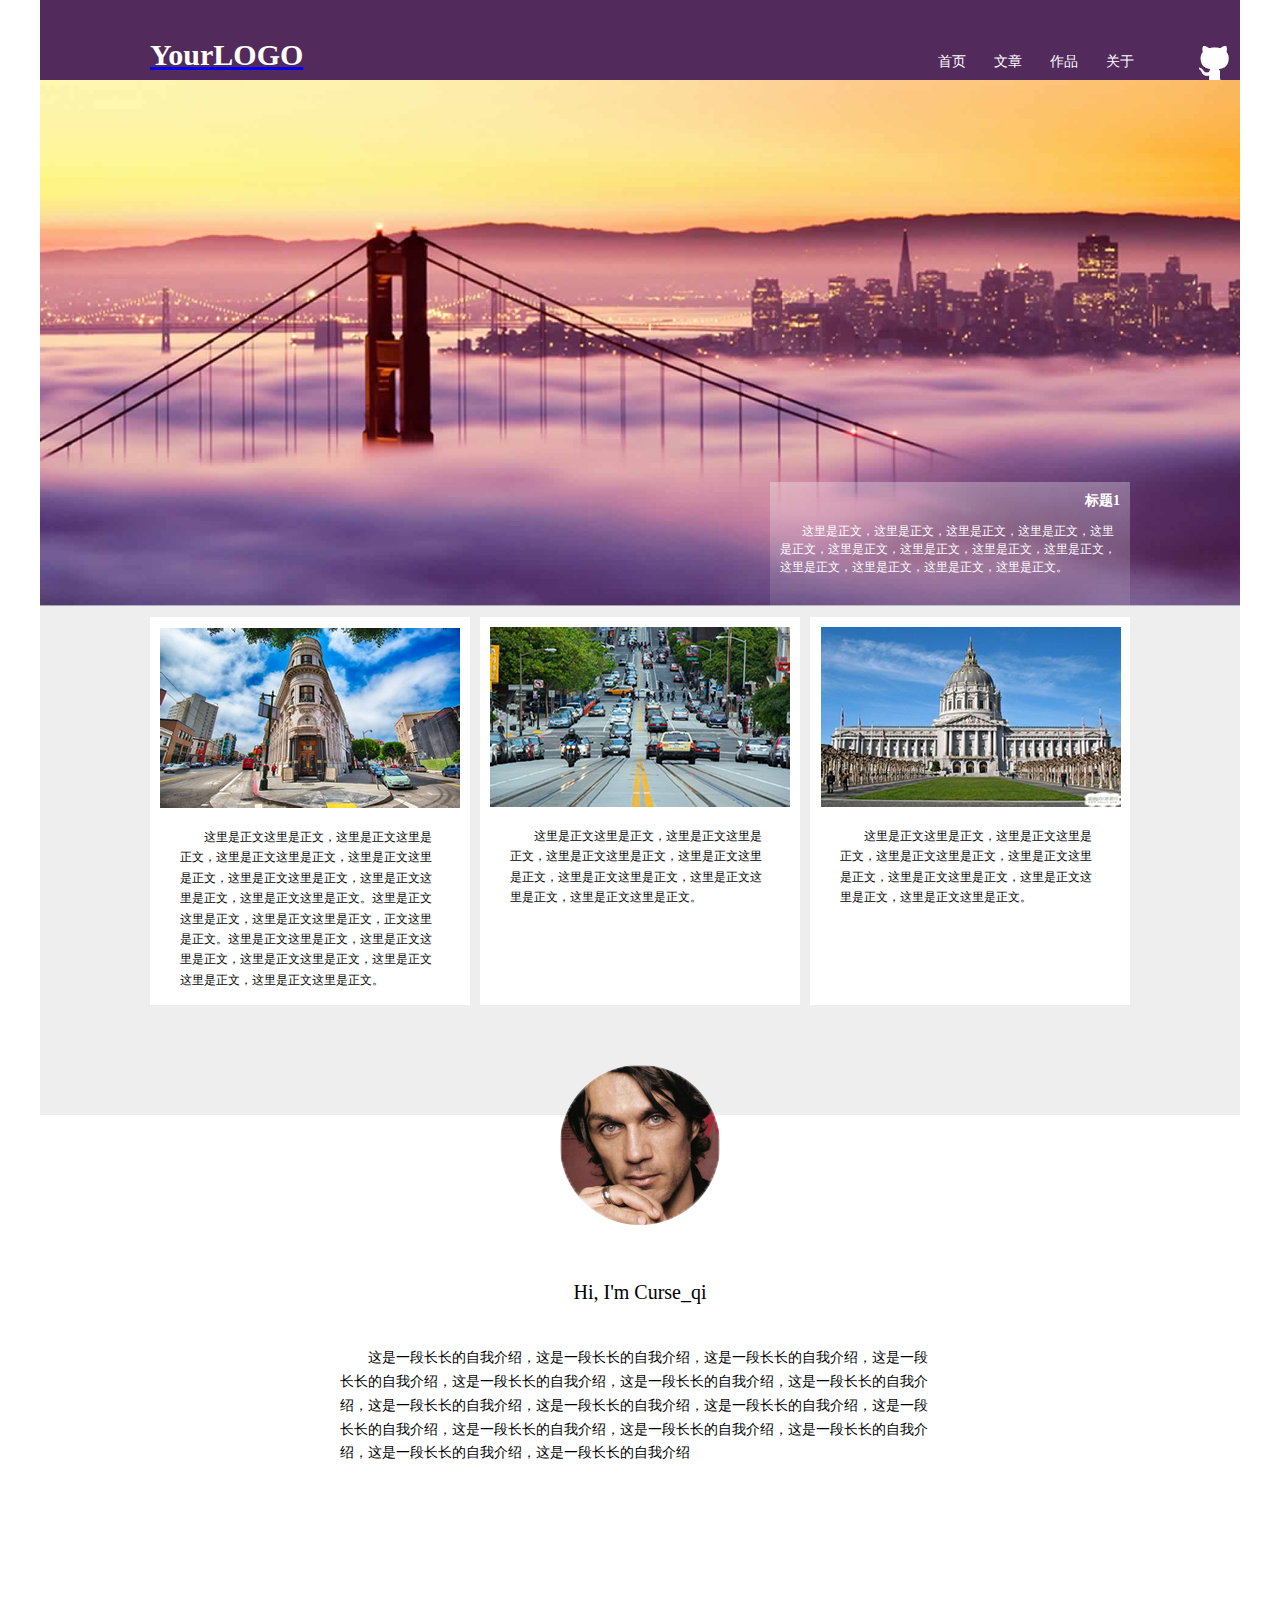
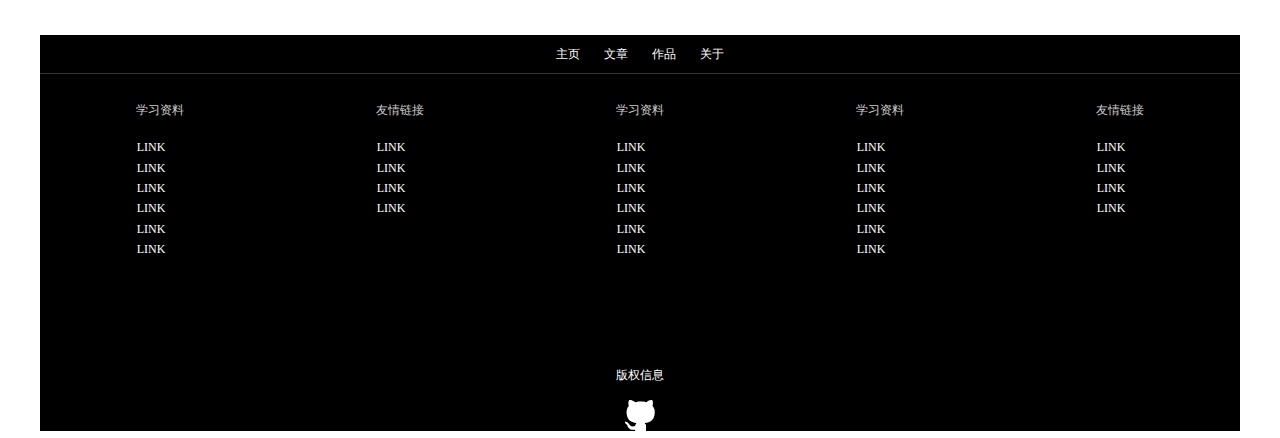
<file: task0001_7/index.html>
<!doctype html>
<html>
    <head>
        <meta charset="utf-8">
        <title>首页</title>
        <link rel="stylesheet" href="css/style.css" />
    </head>
    <body>

        <header>
            <a href="index.html"><h1>YourLOGO</h1></a>
            <ul>
                <li><a href="#">首页</a></li>
                <li><a href="blog.html">文章</a></li>
                <li><a href="gallery.html">作品</a></li>
                <li><a href="about.html">关于</a></li>
            </ul>
            <a href="https://github.com"><img src="images/icon-github.png" /></a>
        </header>

        <div class="banner">
            <div class="brief">
                <h4>标题1</h4>
                <p>这里是正文，这里是正文，这里是正文，这里是正文，这里是正文，这里是正文，这里是正文，这里是正文，这里是正文，这里是正文，这里是正文，这里是正文，这里是正文。</p>
            </div>
        </div>

        <div class="content">
            <div class="container">
                <div class="box gap">
                    <img src="images/task0001_1.png" />
                    <p>这里是正文这里是正文，这里是正文这里是正文，这里是正文这里是正文，这里是正文这里是正文，这里是正文这里是正文，这里是正文这里是正文，这里是正文这里是正文。这里是正文这里是正文，这里是正文这里是正文，正文这里是正文。这里是正文这里是正文，这里是正文这里是正文，这里是正文这里是正文，这里是正文这里是正文，这里是正文这里是正文。</p>
                </div>
                <div class="box gap">
                    <img src="images/task0001_2.png" />
                    <p>这里是正文这里是正文，这里是正文这里是正文，这里是正文这里是正文，这里是正文这里是正文，这里是正文这里是正文，这里是正文这里是正文，这里是正文这里是正文。</p>
                </div>
                <div class="box">
                    <img src="images/task0001_3.png" />
                    <p>这里是正文这里是正文，这里是正文这里是正文，这里是正文这里是正文，这里是正文这里是正文，这里是正文这里是正文，这里是正文这里是正文，这里是正文这里是正文。</p>
                </div>
            </div>
        </div>

        <div class="introduce">
            <img src="images/task0001_4.png" />
            <h2>Hi, I'm Curse_qi</h2>
            <p>这是一段长长的自我介绍，这是一段长长的自我介绍，这是一段长长的自我介绍，这是一段长长的自我介绍，这是一段长长的自我介绍，这是一段长长的自我介绍，这是一段长长的自我介绍，这是一段长长的自我介绍，这是一段长长的自我介绍，这是一段长长的自我介绍，这是一段长长的自我介绍，这是一段长长的自我介绍，这是一段长长的自我介绍，这是一段长长的自我介绍，这是一段长长的自我介绍，这是一段长长的自我介绍</p>
        </div>

        <footer>
            <ul class="menu">
                <li><a href="#">主页</a></li>
                <li><a href="blog.html">文章</a></li>
                <li><a href="gallery.html">作品</a></li>
                <li><a href="about.html">关于</a></li>
            </ul>
            <div class="link">
                <h6>学习资料</h6>
                <ul>
                    <a href="#"><li>LINK</li><a>
                    <a href="#"><li>LINK</li><a>
                    <a href="#"><li>LINK</li><a>
                    <a href="#"><li>LINK</li><a>
                    <a href="#"><li>LINK</li><a>
                    <a href="#"><li>LINK</li><a>
                </ul>
            </div>
            <div class="link">
                <h6>友情链接</h6>
                <ul>
                    <a href="#"><li>LINK</li><a>
                    <a href="#"><li>LINK</li><a>
                    <a href="#"><li>LINK</li><a>
                    <a href="#"><li>LINK</li><a>
                </ul>
            </div>
            <div class="link">
                <h6>学习资料</h6>
                <ul>
                    <a href="#"><li>LINK</li><a>
                    <a href="#"><li>LINK</li><a>
                    <a href="#"><li>LINK</li><a>
                    <a href="#"><li>LINK</li><a>
                    <a href="#"><li>LINK</li><a>
                    <a href="#"><li>LINK</li><a>
                </ul>
            </div>
            <div class="link">
                <h6>学习资料</h6>
                <ul>
                    <a href="#"><li>LINK</li><a>
                    <a href="#"><li>LINK</li><a>
                    <a href="#"><li>LINK</li><a>
                    <a href="#"><li>LINK</li><a>
                    <a href="#"><li>LINK</li><a>
                    <a href="#"><li>LINK</li><a>
                </ul>
            </div>
            <div class="link">
                <h6>友情链接</h6>
                <ul>
                    <a href="#"><li>LINK</li><a>
                    <a href="#"><li>LINK</li><a>
                    <a href="#"><li>LINK</li><a>
                    <a href="#"><li>LINK</li><a>
                </ul>
            </div>
            <p>版权信息</p>
            <img src="images/icon-github.png" />
        </footer>
        
    </body>
</html>
</file>
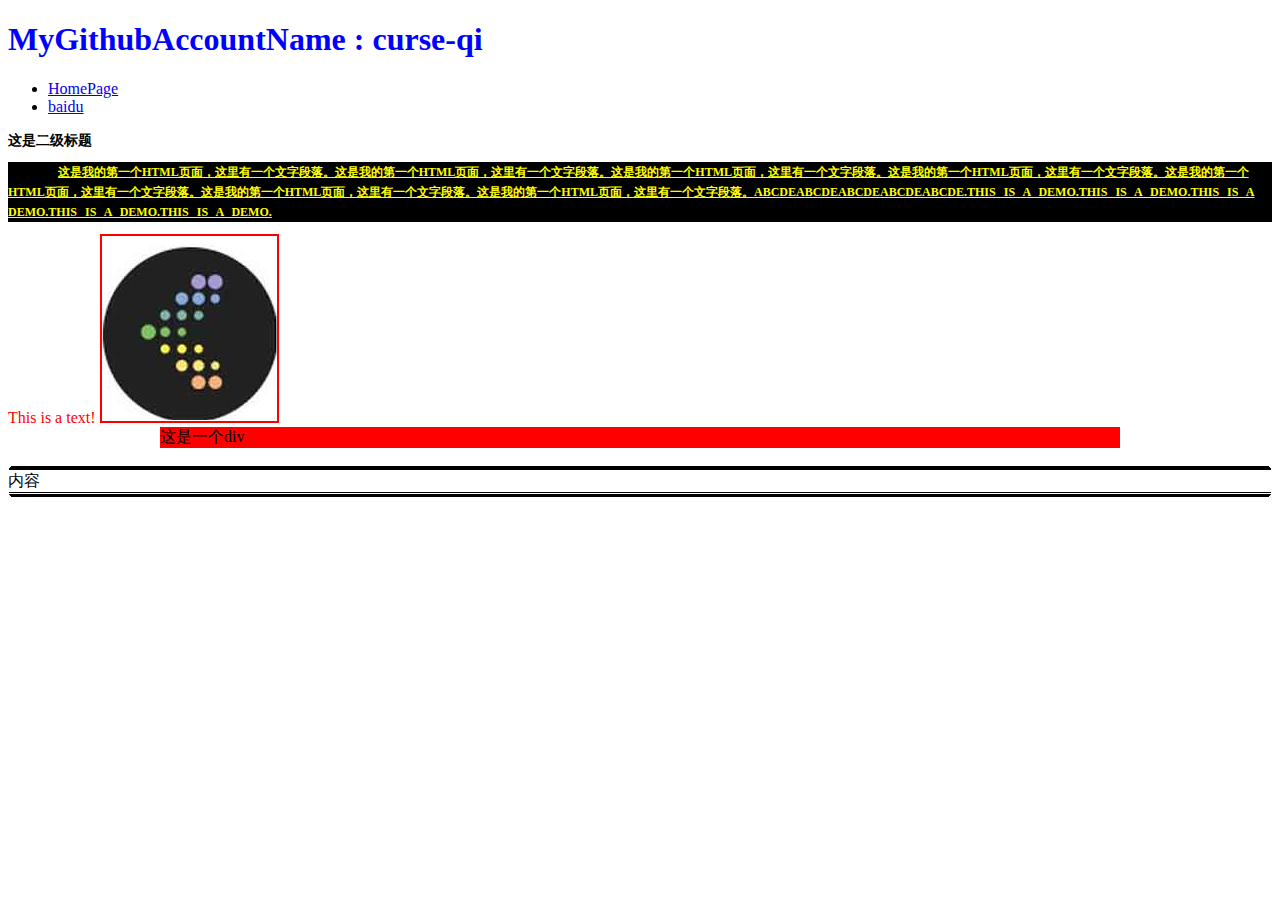
<file: task0001_1-6_8/task0001.html>
<!doctype html>
<html>
    <head>
        <meta charset="utf-8">
        <title>建立第一个网页</title>
        <link rel="stylesheet" href="task0001.css" />
    </head>
    <body>
        <h1>MyGithubAccountName : curse-qi</h1>
        <ul>
            <li><a href="#">HomePage</a></li>
            <li><a href="https://www.baidu.com/">baidu</a></li>
        </ul>
        <h2>这是二级标题</h2>
        <p>这是我的第一个HTML页面，这里有一个文字段落。这是我的第一个HTML页面，这里有一个文字段落。这是我的第一个HTML页面，这里有一个文字段落。这是我的第一个HTML页面，这里有一个文字段落。这是我的第一个HTML页面，这里有一个文字段落。这是我的第一个HTML页面，这里有一个文字段落。这是我的第一个HTML页面，这里有一个文字段落。abcdeabcdeabcdeabcdeabcde.This is a demo.This is a demo.This is a demo.This is a demo.This is a demo.</p>
        <font size="3" color="red">This is a text!</font>
        <img src="images/pic1.1.png"/>
        <br/>

        <!-- 6.1中的练习 -->
        <div id="div1">这是一个div</div>
        <br/>
        <div id="mid">
            <div class="rtop">
                <div class="r1"></div>
                <div class="r2"></div>
                <div class="r3"></div>
                <div class="r4"></div>
            </div>
            内容
            <div class="rtop">
                <div class="r4"></div>
                <div class="r3"></div>
                <div class="r2"></div>
                <div class="r1"></div>
            </div>
        </div>
    </body>
</html>
</file>
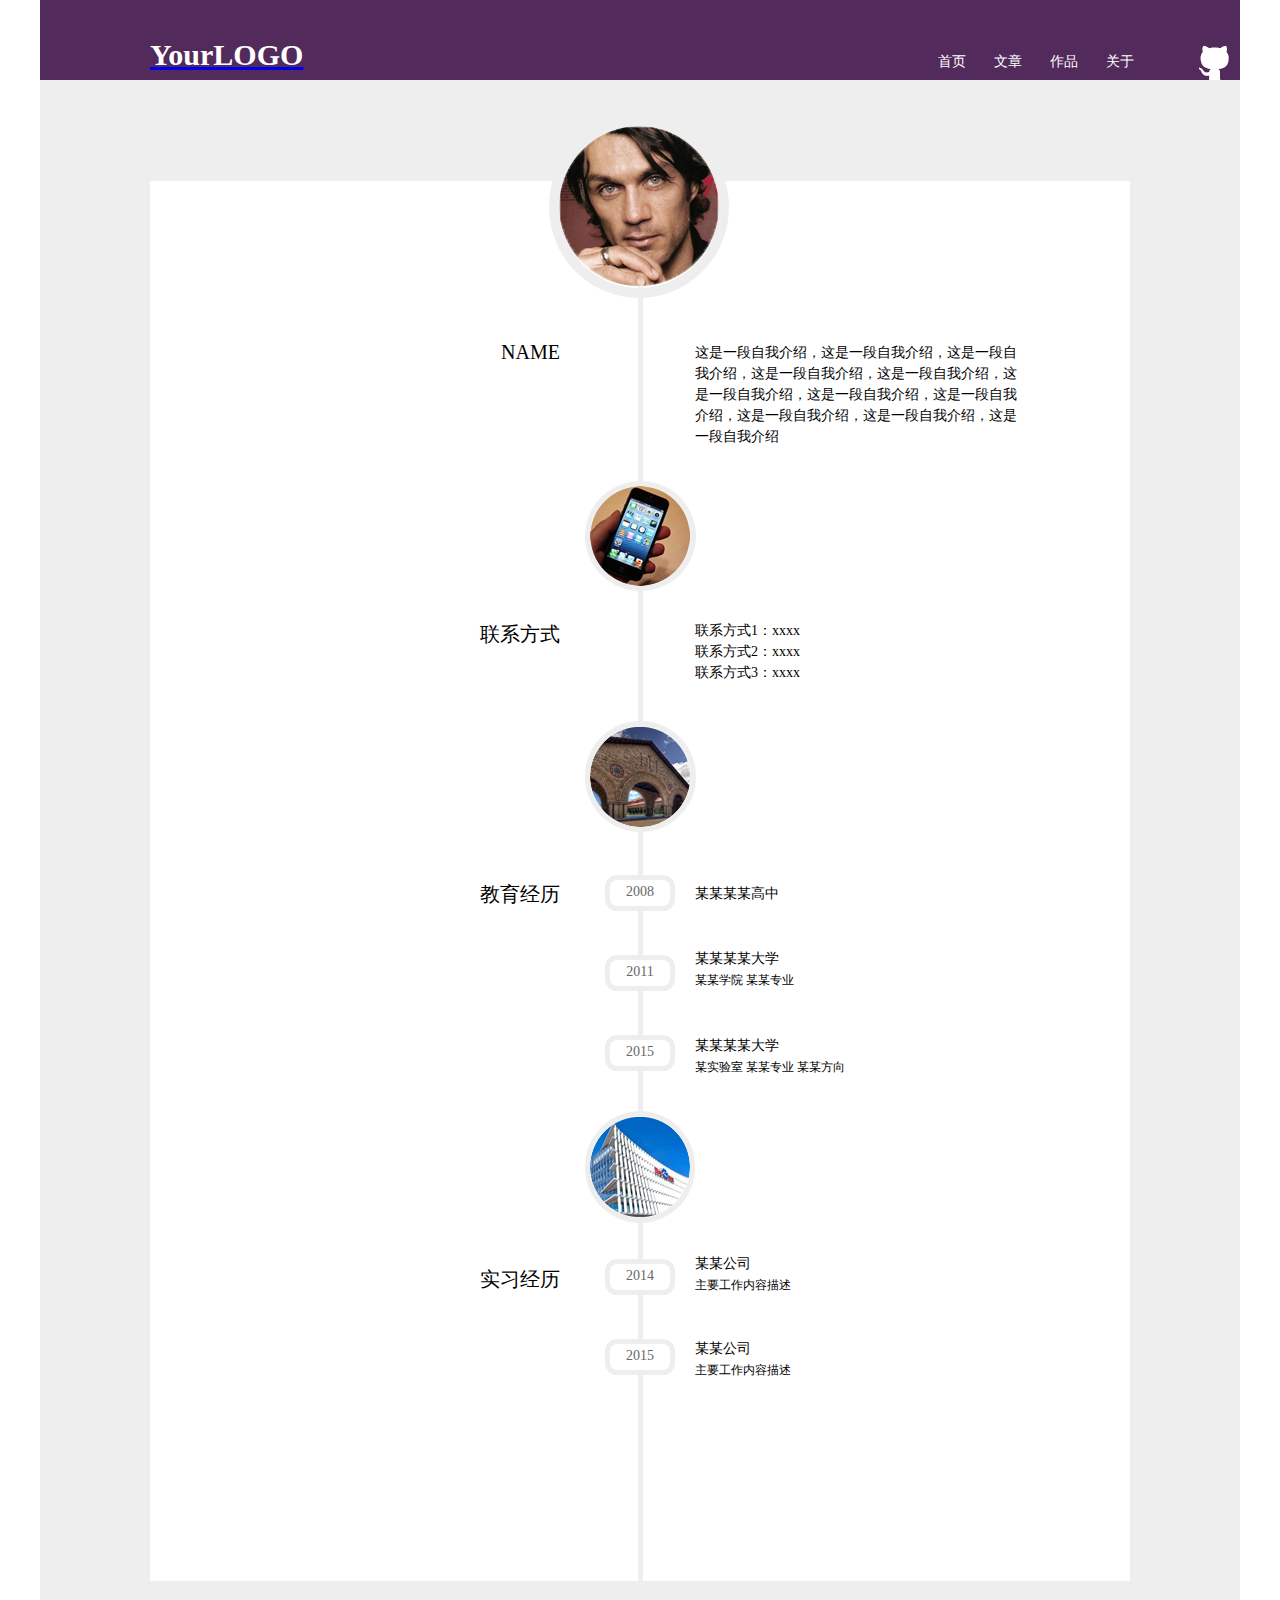
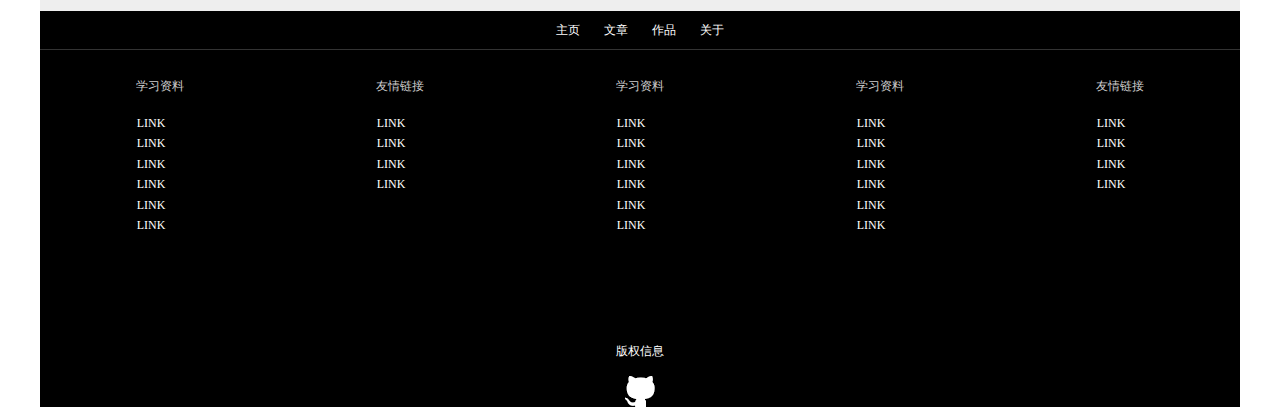
<file: task0001_7/about.html>
<!doctype html>
<html>
    <head>
        <meta charset="utf-8">
        <title>关于</title>
        <link rel="stylesheet" href="css/style.css" />
    </head>
    <body>

        <header>
            <a href="index.html"><h1>YourLOGO</h1></a>
            <ul>
                <li><a href="#">首页</a></li>
                <li><a href="blog.html">文章</a></li>
                <li><a href="gallery.html">作品</a></li>
                <li><a href="about.html">关于</a></li>
            </ul>
            <a href="https://github.com"><img src="images/icon-github.png" /></a>
        </header>

        <div class="about_container">
            <div class="about">
                <div class="separate"></div>
                <div class="photo_1">
                    <img src="images/task0001_4.png" />
                </div>
                <span class="a_left al_name">NAME</span>
                <div class="a_right ar_name">
                    <p>这是一段自我介绍，这是一段自我介绍，这是一段自我介绍，这是一段自我介绍，这是一段自我介绍，这是一段自我介绍，这是一段自我介绍，这是一段自我介绍，这是一段自我介绍，这是一段自我介绍，这是一段自我介绍</p>
                </div>
                <div class="photo_2">
                    <img src="images/task0001_21.png" />
                </div>
                <span class="a_left al_contact">联系方式</span>
                <div class="a_right ar_contact">
                    <p>联系方式1：xxxx<br>联系方式2：xxxx<br>联系方式3：xxxx</p>
                </div>
                <div class="photo_3">
                    <img src="images/task0001_22.png" />
                </div>
                <span class="a_left al_educate">教育经历</span>
                <span class="a_middle a_highschool">2008</span>
                <span class="a_middle a_bachelor">2011</span>
                <span class="a_middle a_master">2015</span>
                <div class="a_right ar_educate">
                    <p>某某某某高中</p>
                    <p>某某某某大学<br><span>某某学院 某某专业</span></p>
                    <p>某某某某大学<br><span>某实验室 某某专业 某某方向</span></p>
                </div>
                <div class="photo_4">
                    <img src="images/task0001_23.png" />
                </div>
                <span class="a_left al_exercitation">实习经历</span>
                <span class="a_middle a_exer1">2014</span>
                <span class="a_middle a_exer2">2015</span>
                <div class="a_right ar_exercitation">
                    <p>某某公司<br><span>主要工作内容描述</span></p>
                    <p>某某公司<br><span>主要工作内容描述</span></p>
                </div>
            </div>
        </div>

        <footer>
            <ul class="menu">
                <li><a href="#">主页</a></li>
                <li><a href="blog.html">文章</a></li>
                <li><a href="gallery.html">作品</a></li>
                <li><a href="about.html">关于</a></li>
            </ul>
            <div class="link">
                <h6>学习资料</h6>
                <ul>
                    <a href="#"><li>LINK</li><a>
                    <a href="#"><li>LINK</li><a>
                    <a href="#"><li>LINK</li><a>
                    <a href="#"><li>LINK</li><a>
                    <a href="#"><li>LINK</li><a>
                    <a href="#"><li>LINK</li><a>
                </ul>
            </div>
            <div class="link">
                <h6>友情链接</h6>
                <ul>
                    <a href="#"><li>LINK</li><a>
                    <a href="#"><li>LINK</li><a>
                    <a href="#"><li>LINK</li><a>
                    <a href="#"><li>LINK</li><a>
                </ul>
            </div>
            <div class="link">
                <h6>学习资料</h6>
                <ul>
                    <a href="#"><li>LINK</li><a>
                    <a href="#"><li>LINK</li><a>
                    <a href="#"><li>LINK</li><a>
                    <a href="#"><li>LINK</li><a>
                    <a href="#"><li>LINK</li><a>
                    <a href="#"><li>LINK</li><a>
                </ul>
            </div>
            <div class="link">
                <h6>学习资料</h6>
                <ul>
                    <a href="#"><li>LINK</li><a>
                    <a href="#"><li>LINK</li><a>
                    <a href="#"><li>LINK</li><a>
                    <a href="#"><li>LINK</li><a>
                    <a href="#"><li>LINK</li><a>
                    <a href="#"><li>LINK</li><a>
                </ul>
            </div>
            <div class="link">
                <h6>友情链接</h6>
                <ul>
                    <a href="#"><li>LINK</li><a>
                    <a href="#"><li>LINK</li><a>
                    <a href="#"><li>LINK</li><a>
                    <a href="#"><li>LINK</li><a>
                </ul>
            </div>
            <p>版权信息</p>
            <img src="images/icon-github.png" />
        </footer>
        
    </body>
</html>
</file>
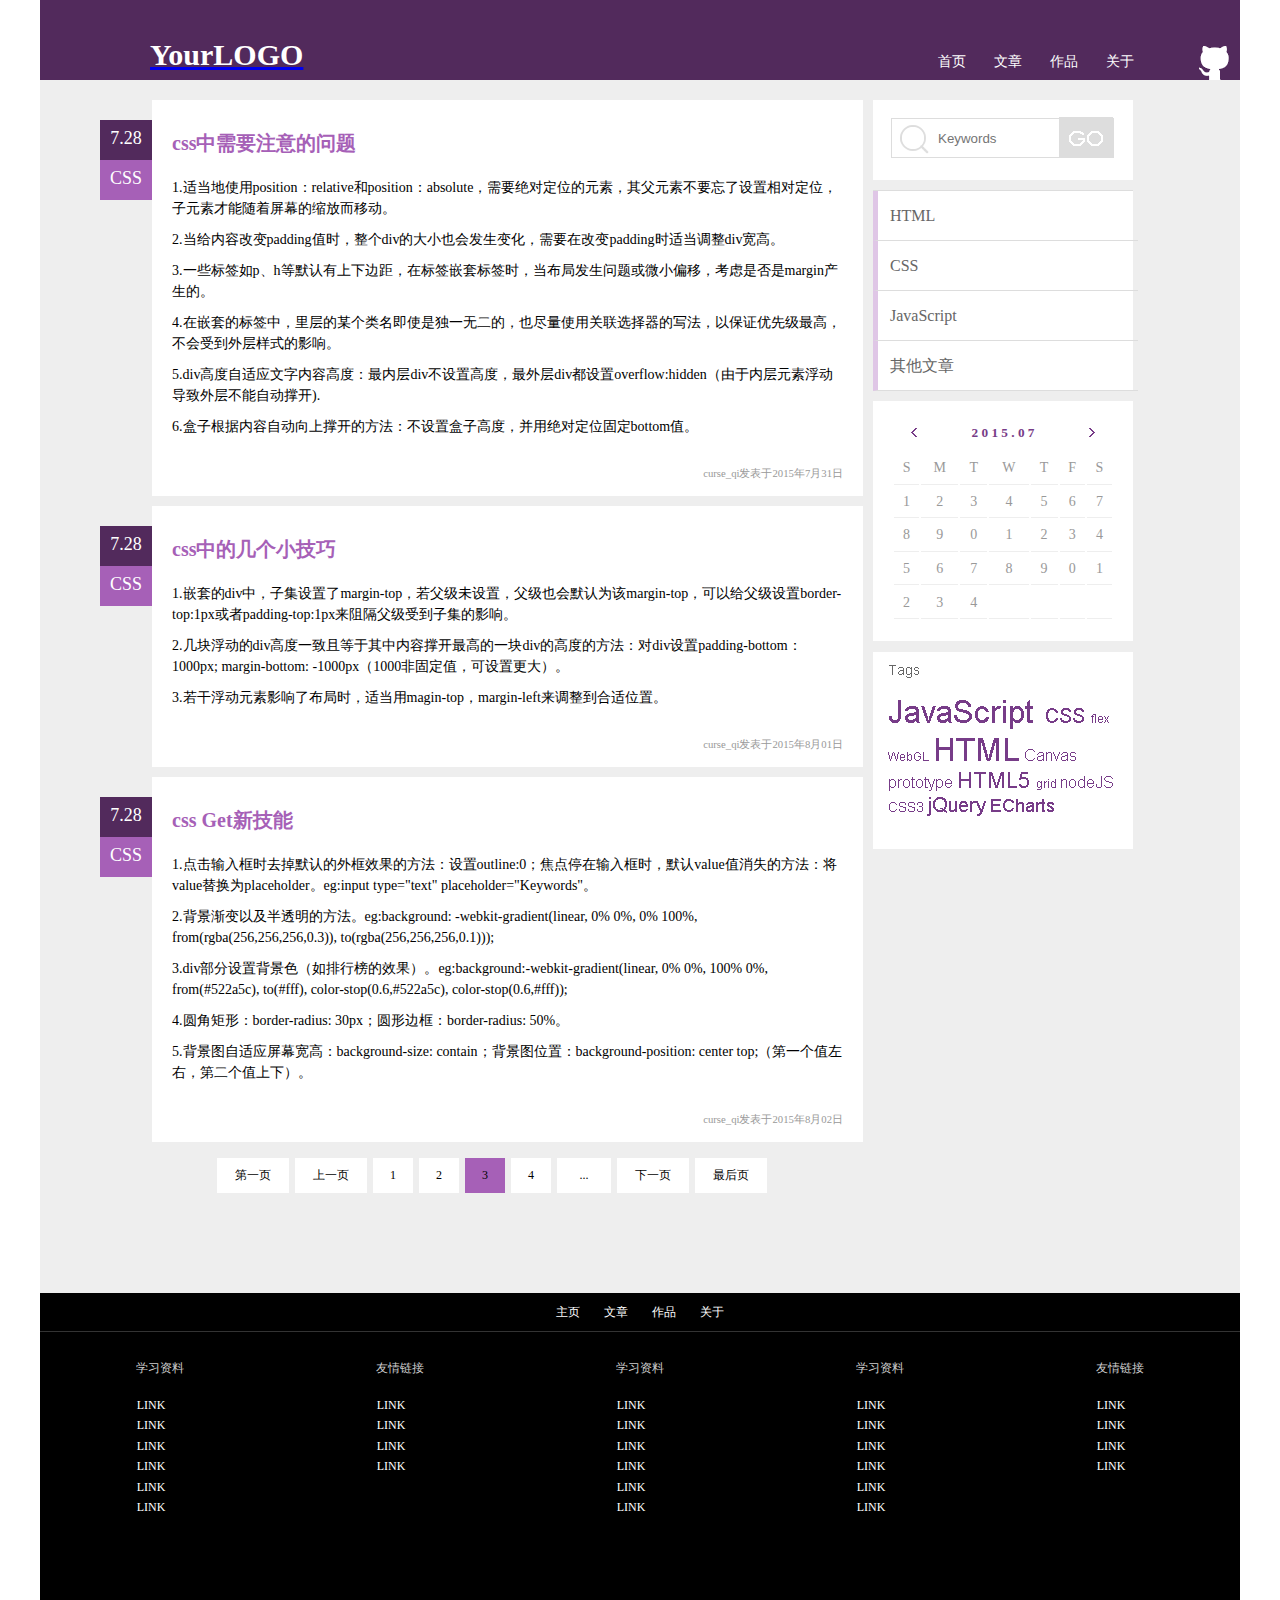
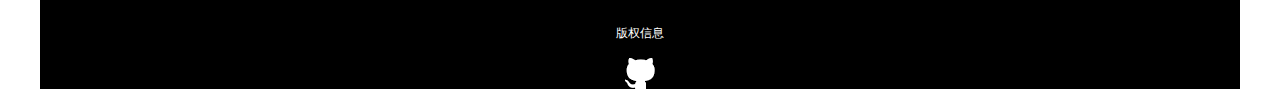
<file: task0001_7/blog.html>
<!doctype html>
<html>
    <head>
        <meta charset="utf-8">
        <title>文章</title>
        <link rel="stylesheet" href="css/style.css" />
    </head>
    <body>

        <header>
            <a href="index.html"><h1>YourLOGO</h1></a>
            <ul>
                <li><a href="#">首页</a></li>
                <li><a href="blog.html">文章</a></li>
                <li><a href="gallery.html">作品</a></li>
                <li><a href="about.html">关于</a></li>
            </ul>
            <a href="https://github.com"><img src="images/icon-github.png" /></a>
        </header>

        <div class="blog_content">

            <div class="left">
                <div class="article">
                    <div class="label">
                        <div class="label_top">7.28</div>
                        <div class="label_bottom">CSS</div>
                    </div>
                    <div class="text">
                        <h4>css中需要注意的问题</h4>
                        <p>1.适当地使用position：relative和position：absolute，需要绝对定位的元素，其父元素不要忘了设置相对定位，子元素才能随着屏幕的缩放而移动。</p>
                        <p>2.当给内容改变padding值时，整个div的大小也会发生变化，需要在改变padding时适当调整div宽高。</p>
                        <p>3.一些标签如p、h等默认有上下边距，在标签嵌套标签时，当布局发生问题或微小偏移，考虑是否是margin产生的。</p>
                        <p>4.在嵌套的标签中，里层的某个类名即使是独一无二的，也尽量使用关联选择器的写法，以保证优先级最高，不会受到外层样式的影响。</p>
                        <p>5.div高度自适应文字内容高度：最内层div不设置高度，最外层div都设置overflow:hidden（由于内层元素浮动导致外层不能自动撑开).</p>
                        <p>6.盒子根据内容自动向上撑开的方法：不设置盒子高度，并用绝对定位固定bottom值。</p>
                        <h6>curse_qi发表于2015年7月31日</h6>
                    </div>
                </div>
                <div class="article">
                    <div class="label">
                        <div class="label_top">7.28</div>
                        <div class="label_bottom">CSS</div>
                    </div>
                    <div class="text">
                        <h4>css中的几个小技巧</h4>
                        <p>1.嵌套的div中，子集设置了margin-top，若父级未设置，父级也会默认为该margin-top，可以给父级设置border-top:1px或者padding-top:1px来阻隔父级受到子集的影响。</p>
                        <p>2.几块浮动的div高度一致且等于其中内容撑开最高的一块div的高度的方法：对div设置padding-bottom：1000px; margin-bottom: -1000px（1000非固定值，可设置更大）。</p>
                        <P>3.若干浮动元素影响了布局时，适当用magin-top，margin-left来调整到合适位置。</P>
                        <h6>curse_qi发表于2015年8月01日</h6>
                    </div>
                </div>
                <div class="article">
                    <div class="label">
                        <div class="label_top">7.28</div>
                        <div class="label_bottom">CSS</div>
                    </div>
                    <div class="text">
                        <h4>css Get新技能</h4>
                        <p>1.点击输入框时去掉默认的外框效果的方法：设置outline:0；焦点停在输入框时，默认value值消失的方法：将value替换为placeholder。eg:input type="text" placeholder="Keywords"。</p>
                        <p>2.背景渐变以及半透明的方法。eg:background: -webkit-gradient(linear, 0% 0%, 0% 100%, from(rgba(256,256,256,0.3)), to(rgba(256,256,256,0.1)));</p>
                        <p>3.div部分设置背景色（如排行榜的效果）。eg:background:-webkit-gradient(linear, 0% 0%, 100% 0%, from(#522a5c), to(#fff), color-stop(0.6,#522a5c), color-stop(0.6,#fff));</p>
                        <p>4.圆角矩形：border-radius: 30px；圆形边框：border-radius: 50%。</p>
                        <p>5.背景图自适应屏幕宽高：background-size: contain；背景图位置：background-position: center top;（第一个值左右，第二个值上下）。</p>
                        <h6>curse_qi发表于2015年8月02日</h6>
                    </div>
                </div>
                <div class="page_number">
                    <a href="#" class="number number_1">第一页</a>
                    <a href="#" class="number number_1">上一页</a>
                    <a href="#" class="number number_2">1</a>
                    <a href="#" class="number number_2">2</a>
                    <a href="#" class="number number_4">3</a>
                    <a href="#" class="number number_2">4</a>
                    <a href="#" class="number number_3">...</a>
                    <a href="#" class="number number_1">下一页</a>
                    <a href="#" class="number number_1">最后页</a>
                </div>
            </div>

            <div class="right">
                <div class="search">
                    <input type="text" class="input" placeholder="Keywords"/>
                    <input type="submit" class="submit" value=""/>
                </div>
                <div class="blog_menu">
                    <a>HTML</a>
                    <a>CSS</a>
                    <a>JavaScript</a>
                    <a>其他文章</a>
                </div>
                <div class="calendar">
                    <h5><span class="arrow_1"></span>2 0 1 5 . 0 7<span class="arrow_2"></span></h5>
                    <table>
                        <tr>
                            <td>S</td>
                            <td>M</td>
                            <td>T</td>
                            <td>W</td>
                            <td>T</td>
                            <td>F</td>
                            <td>S</td>
                        </tr>
                        <tr>
                            <td>1</td>
                            <td>2</td>
                            <td>3</td>
                            <td>4</td>
                            <td>5</td>
                            <td>6</td>
                            <td>7</td>
                        </tr>
                        <tr>
                            <td>8</td>
                            <td>9</td>
                            <td>0</td>
                            <td>1</td>
                            <td>2</td>
                            <td>3</td>
                            <td>4</td>
                        </tr>
                        <tr>
                            <td>5</td>
                            <td>6</td>
                            <td>7</td>
                            <td>8</td>
                            <td>9</td>
                            <td>0</td>
                            <td>1</td>
                        </tr>
                        <tr>
                            <td>2</td>
                            <td>3</td>
                            <td>4</td>
                            <td></td>
                            <td></td>
                            <td></td>
                            <td></td>
                        </tr>
                    </table>
                </div>
                <img src="images/task0001_6.png" />
            </div>
            
        </div>

        <footer>
            <ul class="menu">
                <li><a href="#">主页</a></li>
                <li><a href="blog.html">文章</a></li>
                <li><a href="gallery.html">作品</a></li>
                <li><a href="about.html">关于</a></li>
            </ul>
            <div class="link">
                <h6>学习资料</h6>
                <ul>
                    <a href="#"><li>LINK</li><a>
                    <a href="#"><li>LINK</li><a>
                    <a href="#"><li>LINK</li><a>
                    <a href="#"><li>LINK</li><a>
                    <a href="#"><li>LINK</li><a>
                    <a href="#"><li>LINK</li><a>
                </ul>
            </div>
            <div class="link">
                <h6>友情链接</h6>
                <ul>
                    <a href="#"><li>LINK</li><a>
                    <a href="#"><li>LINK</li><a>
                    <a href="#"><li>LINK</li><a>
                    <a href="#"><li>LINK</li><a>
                </ul>
            </div>
            <div class="link">
                <h6>学习资料</h6>
                <ul>
                    <a href="#"><li>LINK</li><a>
                    <a href="#"><li>LINK</li><a>
                    <a href="#"><li>LINK</li><a>
                    <a href="#"><li>LINK</li><a>
                    <a href="#"><li>LINK</li><a>
                    <a href="#"><li>LINK</li><a>
                </ul>
            </div>
            <div class="link">
                <h6>学习资料</h6>
                <ul>
                    <a href="#"><li>LINK</li><a>
                    <a href="#"><li>LINK</li><a>
                    <a href="#"><li>LINK</li><a>
                    <a href="#"><li>LINK</li><a>
                    <a href="#"><li>LINK</li><a>
                    <a href="#"><li>LINK</li><a>
                </ul>
            </div>
            <div class="link">
                <h6>友情链接</h6>
                <ul>
                    <a href="#"><li>LINK</li><a>
                    <a href="#"><li>LINK</li><a>
                    <a href="#"><li>LINK</li><a>
                    <a href="#"><li>LINK</li><a>
                </ul>
            </div>
            <p>版权信息</p>
            <img src="images/icon-github.png" />
        </footer>

    </body>
</html>
</file>
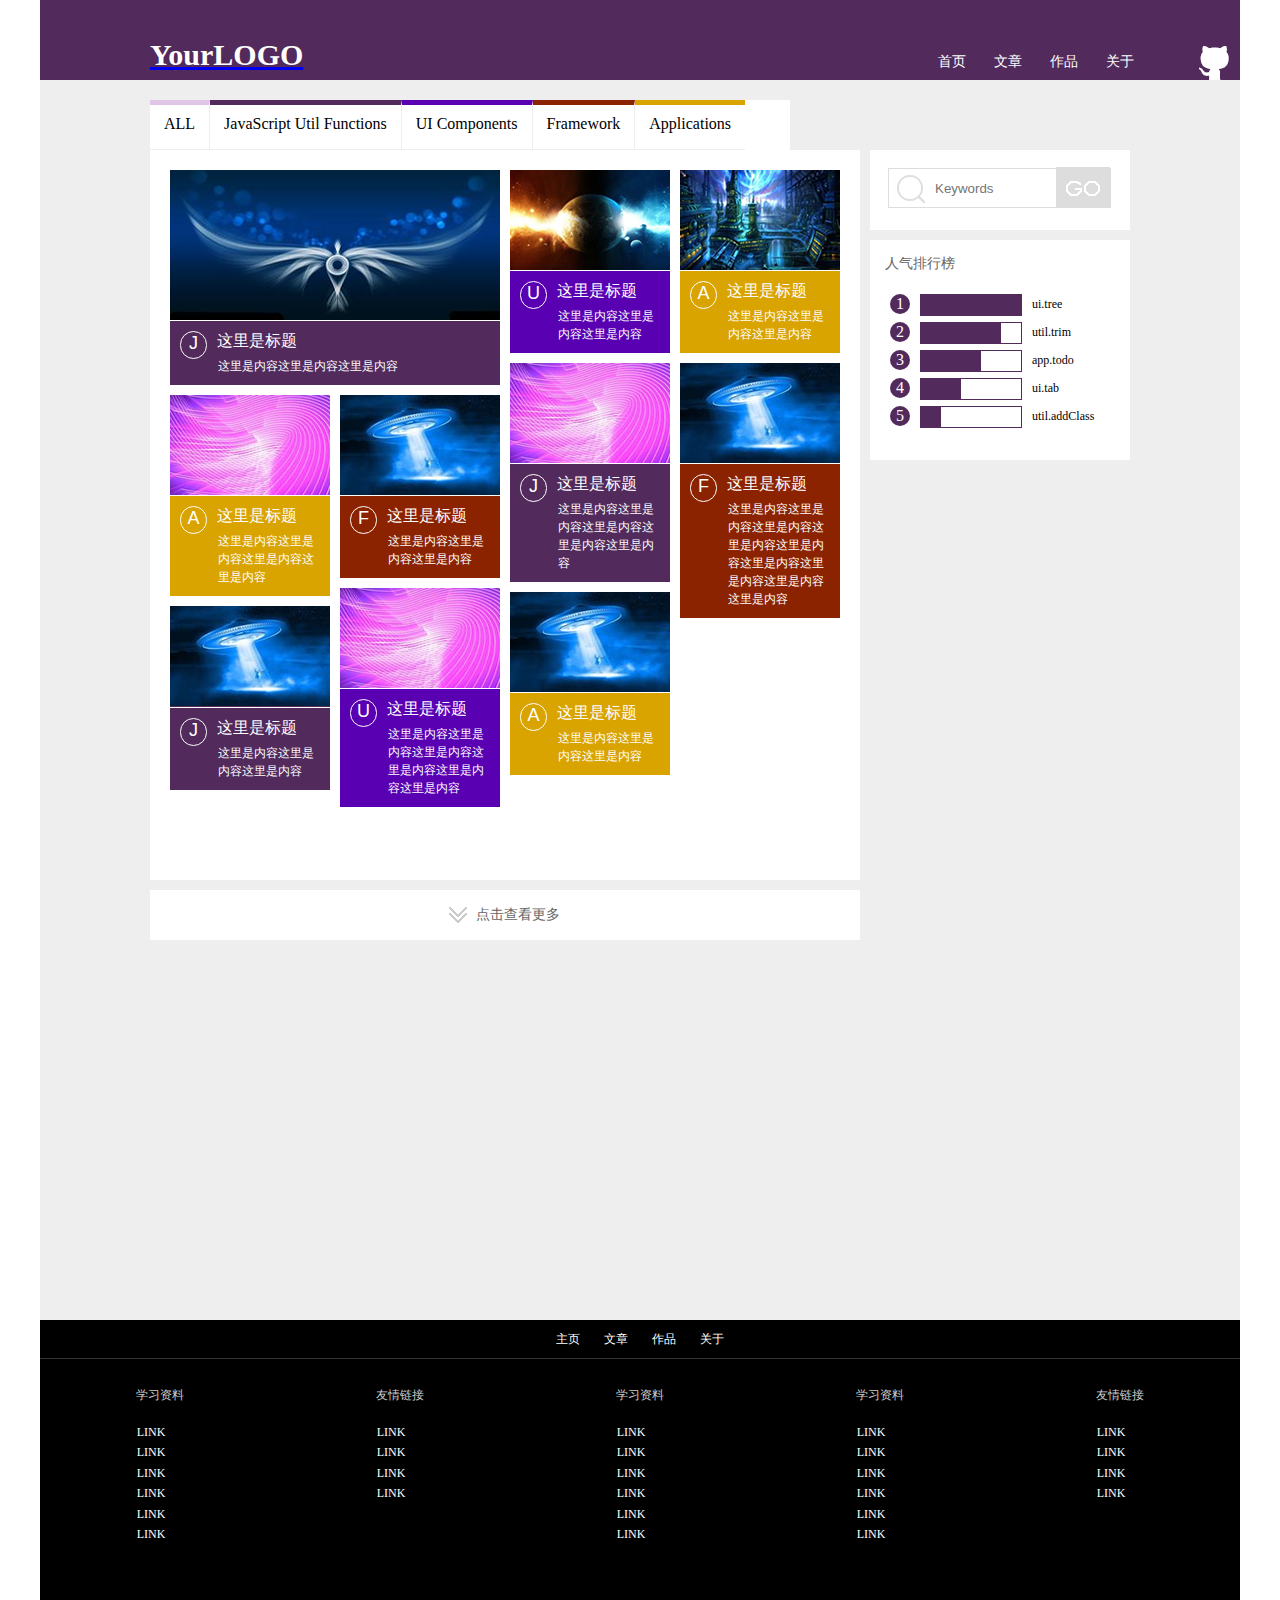
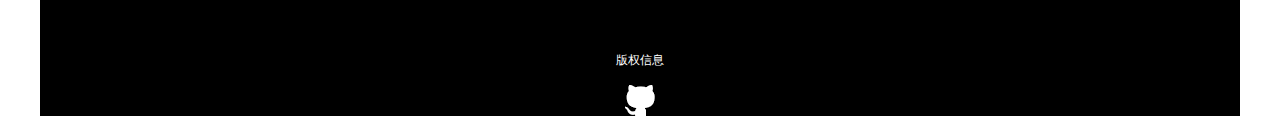
<file: task0001_7/gallery.html>
<!doctype html>
<html>
    <head>
        <meta charset="utf-8">
        <title>作品</title>
        <link rel="stylesheet" href="css/style.css" />
    </head>
    <body>

        <header>
            <a href="index.html"><h1>YourLOGO</h1></a>
            <ul>
                <li><a href="#">首页</a></li>
                <li><a href="blog.html">文章</a></li>
                <li><a href="gallery.html">作品</a></li>
                <li><a href="about.html">关于</a></li>
            </ul>
            <a href="https://github.com"><img src="images/icon-github.png" /></a>
        </header>

        <div class="gallery_content">
            <div class="gallery_container">

                <div class="gallery_left">
                    <div class="navigation">
                        <a class="nav_1">ALL</a>
                        <a class="nav_2">JavaScript Util Functions</a>
                        <a class="nav_3">UI Components</a>
                        <a class="nav_4">Framework</a>
                        <a class="nav_5">Applications</a>
                    </div>
                    <div class="waterfall">
                        <div class="left">
                            <div class="left_top">
                                <img src="images/task0001_10.png" />
                                <div class="j"> 
                                    <span class="tag">J</span> 
                                    <span> 
                                        <h4>这里是标题</h4> 
                                        <p>这里是内容这里是内容这里是内容</p> 
                                    </span> 
                                </div> 
                            </div>
                            <div class="left_left">
                                <div class="w_normal">
                                    <img src="images/task0001_11.png" />
                                    <div class="a"> 
                                        <span class="tag">A</span> 
                                        <span> 
                                            <h4>这里是标题</h4> 
                                            <p>这里是内容这里是内容这里是内容这里是内容</p> 
                                        </span> 
                                    </div> 
                                </div>
                                <div class="w_normal">
                                    <img src="images/task0001_13.png" />
                                    <div class="j"> 
                                        <span class="tag">J</span> 
                                        <span> 
                                            <h4>这里是标题</h4> 
                                            <p>这里是内容这里是内容这里是内容</p> 
                                        </span> 
                                    </div> 
                                </div>
                            </div>
                            <div class="left_right">
                                <div class="w_normal">
                                    <img src="images/task0001_12.png" />
                                    <div class="f"> 
                                        <span class="tag">F</span> 
                                        <span class="paragraph"> 
                                            <h4>这里是标题</h4> 
                                            <p>这里是内容这里是内容这里是内容</p> 
                                        </span> 
                                    </div> 
                                </div>
                                <div class="w_normal">
                                    <img src="images/task0001_14.png" />
                                    <div class="u"> 
                                        <span class="tag">U</span> 
                                        <span> 
                                            <h4>这里是标题</h4> 
                                            <p>这里是内容这里是内容这里是内容这里是内容这里是内容这里是内容</p> 
                                        </span> 
                                    </div> 
                                </div>
                            </div>
                        </div>
                        <div class="middle">
                            <div class="w_normal">
                                <img src="images/task0001_15.png" />
                                <div class="u"> 
                                    <span class="tag">U</span> 
                                    <span> 
                                        <h4>这里是标题</h4> 
                                        <p>这里是内容这里是内容这里是内容</p> 
                                    </span> 
                                </div> 
                            </div>
                            <div class="w_normal">
                                <img src="images/task0001_16.png" />
                                <div class="j"> 
                                    <span class="tag">J</span> 
                                    <span> 
                                        <h4>这里是标题</h4> 
                                        <p>这里是内容这里是内容这里是内容这里是内容这里是内容</p> 
                                    </span> 
                                </div> 
                            </div>
                            <div class="w_normal">
                                <img src="images/task0001_17.png" />
                                <div class="a"> 
                                    <span class="tag">A</span> 
                                    <span> 
                                        <h4>这里是标题</h4> 
                                        <p>这里是内容这里是内容这里是内容</p> 
                                    </span> 
                                </div> 
                            </div>
                        </div>
                        <div class="right">
                            <div class="w_normal">
                                <img src="images/task0001_18.png" />
                                <div class="a"> 
                                    <span class="tag">A</span> 
                                    <span> 
                                        <h4>这里是标题</h4> 
                                        <p>这里是内容这里是内容这里是内容</p> 
                                    </span> 
                                </div> 
                            </div>
                            <div class="w_normal">
                                <img src="images/task0001_19.png" />
                                <div class="f"> 
                                    <span class="tag">F</span> 
                                    <span> 
                                        <h4>这里是标题</h4> 
                                        <p>这里是内容这里是内容这里是内容这里是内容这里是内容这里是内容这里是内容这里是内容这里是内容</p> 
                                    </span> 
                                </div> 
                            </div>
                        </div>
                    </div>
                    <div class="more">
                        <a href="#"><img src="images/task0001_20.png"><span>点击查看更多</span></a>
                    </div>
                </div>

                <div class="gallery_right">
                    <div class="search">
                        <input type="text" class="input" placeholder="Keywords"/>
                        <input type="submit" class="submit" value=""/>
                    </div> 
                    <div class="ranking">
                        <p>人气排行榜</p> 
                        <div class="rank"> 
                            <ul> 
                                <li> 
                                    <div class="circle"> 
                                        <span>1</span> 
                                    </div> 
                                    <div class="bar1"></div> 
                                    <span class="b_name">ui.tree</span> 
                                </li> 
                                <li> 
                                    <div class="circle"> 
                                        <span>2</span> 
                                    </div> 
                                    <div class="bar2"></div> 
                                    <span class="b_name">util.trim</span> 
                                </li> 
                                <li> 
                                    <div class="circle"> 
                                        <span>3</span> 
                                    </div> 
                                    <div class="bar3"></div> 
                                    <span class="b_name">app.todo</span> 
                                </li> 
                                <li> 
                                    <div class="circle"> 
                                        <span>4</span> 
                                    </div> 
                                    <div class="bar4"></div> 
                                    <span class="b_name">ui.tab</span> 
                                </li> 
                                <li> 
                                    <div class="circle"> 
                                        <span>5</span> 
                                    </div> 
                                    <div class="bar5"></div> 
                                    <span class="b_name">util.addClass</span>
                                </li> 
                            </ul>                          
                        </div> 
                    </div>
                </div>

            </div>
        </div>

        <footer>
            <ul class="menu">
                <li><a href="#">主页</a></li>
                <li><a href="blog.html">文章</a></li>
                <li><a href="gallery.html">作品</a></li>
                <li><a href="about.html">关于</a></li>
            </ul>
            <div class="link">
                <h6>学习资料</h6>
                <ul>
                    <a href="#"><li>LINK</li><a>
                    <a href="#"><li>LINK</li><a>
                    <a href="#"><li>LINK</li><a>
                    <a href="#"><li>LINK</li><a>
                    <a href="#"><li>LINK</li><a>
                    <a href="#"><li>LINK</li><a>
                </ul>
            </div>
            <div class="link">
                <h6>友情链接</h6>
                <ul>
                    <a href="#"><li>LINK</li><a>
                    <a href="#"><li>LINK</li><a>
                    <a href="#"><li>LINK</li><a>
                    <a href="#"><li>LINK</li><a>
                </ul>
            </div>
            <div class="link">
                <h6>学习资料</h6>
                <ul>
                    <a href="#"><li>LINK</li><a>
                    <a href="#"><li>LINK</li><a>
                    <a href="#"><li>LINK</li><a>
                    <a href="#"><li>LINK</li><a>
                    <a href="#"><li>LINK</li><a>
                    <a href="#"><li>LINK</li><a>
                </ul>
            </div>
            <div class="link">
                <h6>学习资料</h6>
                <ul>
                    <a href="#"><li>LINK</li><a>
                    <a href="#"><li>LINK</li><a>
                    <a href="#"><li>LINK</li><a>
                    <a href="#"><li>LINK</li><a>
                    <a href="#"><li>LINK</li><a>
                    <a href="#"><li>LINK</li><a>
                </ul>
            </div>
            <div class="link">
                <h6>友情链接</h6>
                <ul>
                    <a href="#"><li>LINK</li><a>
                    <a href="#"><li>LINK</li><a>
                    <a href="#"><li>LINK</li><a>
                    <a href="#"><li>LINK</li><a>
                </ul>
            </div>
            <p>版权信息</p>
            <img src="images/icon-github.png" />
        </footer>

    </body>
</html>
</file>
<file: task0001_7/css/style.css>
body {
    width: 1200px;
    margin: 0 auto;
    padding: 0;
}

/*公用样式*/ 
header {
    height: 80px;
    background: #522a5c;
}
header h1 {
    left: 110px;
    top: 38px;
    position: relative;
    width: 150px;
    margin: 0;
    font-size: 30px;
    color: #fff;
}
header ul {
    left: 858px;
    top: 2px;
    position: relative;
    width: 230px;
    list-style: none;
}
header ul li {
    float: left;
    margin-right: 28px;
}
header li a{
    text-decoration: none;
    font-size: 14px;
    font-family: "宋体";
    color: #fff;
}
header img {
    left: 895px;
    bottom: 4px;
    position: relative;
} 

footer {
    height: 396px;
    background: #000;
    text-align: center;
}
footer .menu {
    list-style: none;
    height: 38px;
    margin: 0;
    padding-left: 516px;
    border-bottom: 1px solid #333;
    line-height: 35px;
}
footer .menu li {
    float: left;
    margin-right: 24px;
}
footer .menu a {
    text-decoration: none;
    font-size: 12px;
    color: #fff;
}
footer h6{
    margin: 28px 0 18px 0;
    color: #ccc;
    font-size: 12px;
    font-weight: normal;
}
footer .link {
    float: left;
    width: 240px;
    height: 293px;
}
footer .link ul {
    list-style: none;
    left: -29px;
    position: relative;
}
footer .link li {
    text-decoration: none;
    font-size: 12px;
    color: #fff;
    line-height: 170%;
}
footer .link a {
    text-decoration: none;
}
footer .link a:hover {
    text-decoration: underline;
    color: #fff;
}
footer p {
    margin: 0 0 16px 0;
    font-size: 12px;
    color: #fff;
}

.search {
    width: 260px;
    height: 80px;
    margin-bottom: 10px;
    background: #fff;
}
.search .input {
    width :120px;
    height: 38px;
    margin: 18px 0 0 18px;
    padding:0 55px 0 46px;
    color: #999;
    border: 1px solid #ddd;
    background: url('../images/task0001_5.png') no-repeat;
    outline: 0;   /*点击输入框时去掉默认的外框*/
}
.search .submit {
    top: -41px;
    right: -186px;
    position: relative;
    width: 54px;
    height: 40px;
    padding: 0;
    border: none;
    background: url('../images/task0001_9.png');
}
.search input.input:focus {
    border: 1px solid #343434;
}


/*index样式*/
.banner {
    position: relative;
    height: 526px;
    background-image: url('../images/banner-bg.jpg');
    background-size: 1200px 526px;
}
.banner .brief {
    right: 110px;
    bottom: 0;
    position: absolute;
    width: 360px;
    color: #fff;
    background: -webkit-gradient(linear, 0% 0%, 0% 100%,from(rgba(256,256,256,0.3)), to(rgba(256,256,256,0.1)));
}
.banner h4 {
    margin: 0;
    padding: 10px 10px 12px;
    text-align: right;
    font-size: 14px;
}
.banner p {
    margin: 0;
    padding: 0 10px 30px;
    font-size: 12px;
    line-height: 150%;
    text-indent: 22px;
}

.content {
    padding-top: 1px;
    background: #eee;
    overflow: hidden;
}
.content .container {
    width: 980px;
    margin: 10px auto 110px;
    overflow: hidden;
}
.content .box {
    float: left;
    width: 300px;
    padding: 10px;
    background: #fff;
    /*以下方法用于使三列div高度一致，且等于内容最多的div的高度*/
    margin-bottom: -1000px;
    padding-bottom: 1000px;
}
.content .box p {
    margin: 15px 20px;
    font-size: 12px;
    text-indent: 24px;
    line-height: 170%;
}
.content .gap {
    margin-right: 10px;
}

.introduce {
    height: 520px;
    background: #fff;
    text-align: center;
}
.introduce img {
    bottom: 50px;
    position: relative;
}
.introduce h2 {
    margin: 0;
    font-size: 20px;
    font-family: Century Gothic;
    font-weight: normal;
}
.introduce p {
    width: 600px;
    margin: 42px 300px;
    font-size: 14px;
    text-align: left;
    line-height: 170%;
    text-indent: 28px;
}


/*blog样式*/
.blog_content {
    background: #eee;
    overflow: hidden;
}
.blog_content .left {
    float: left;
    width: 763px;
    margin: 20px 10px 0 60px;
}
.blog_content .article {
    width: 100%;
    margin-bottom: 10px;
    overflow: hidden;
}
.blog_content .article .label {
    width: 52px;
    height: 80px;
    margin-top: 20px;
    float: left;
}
.blog_content .article .label_top {
    height: 32px;
    padding-top: 8px;
    font-size: 18px;
    color: #fff;
    text-align: center;
    background :#522a5c;
}
.blog_content .article .label_bottom {
    height: 32px;
    padding-top: 8px;
    font-size: 18px;
    color: #fff;
    text-align: center;
    background :#a660b7;
}
.blog_content .article .text {
    float: right;
    width: 671px;
    padding: 0 20px;
    background: #fff;
}
.blog_content .article h4 {
    margin: 30px 0 20px 0;
    font-size: 20px;
    color: #a660b7;
}
.blog_content .article p {
    margin: 10px 0 10px 0;
    font-size: 14px;
    line-height: 150%;
}
.blog_content .article h6{
    margin: 30px 0 15px 0;
    font-weight: normal;
    color: #999;
    text-align: right;
}
.blog_content .page_number {
    width: 584px;
    height: 35px;
    margin: 16px 0 100px 117px;
}
.blog_content .number {
    display: inline-block;
    margin-right: 2px;
    height: 35px;
    font-size: 12px;
    line-height: 35px;
    text-align: center;
    text-decoration: none;
    color: #000;
    background: #fff;
}
.blog_content .number_1 {
    width: 72px;
}
.blog_content .number_2 {
    width: 40px;
}
.blog_content .number_3 {
    width: 54px;
}
.blog_content .number_4 {
    width: 40px;
    background: #a660b7;
}

.blog_content .right {
    float: left;
    width: 260px;
    margin-top: 20px;
}
.blog_content .blog_menu {
    width: 260px;
    height: 200px;
    margin-bottom: 10px;
    border-top: 1px solid #ddd;
    background: #fff;
}
.blog_content .blog_menu a {
    display: inline-block;
    width: 260px;
    height: 49px;
    color: #666;
    line-height: 49px;
    text-indent: 12px;
    border-bottom: 1px solid #ddd;
    border-left: 5px solid #dfc6e6;
}
.blog_content .blog_menu a:hover {
    border-left: 5px solid #522a5c;
}
.blog_content .calendar {
    width: 260px;
    height: 240px;
    margin-bottom: 10px;
    text-align: center;
    background: #fff;
}
.blog_content .calendar h5 {
    margin: 0;
    padding: 22px 0 10px 0;
    color: #773c88;
}
.blog_content .calendar .arrow_1 {
    display: inline-block;
    left: -50px;
    position: relative;
    width: 13px;
    height: 13px;
    background: url('../images/task0001_7.png');
}
.blog_content .calendar .arrow_2 {
    left: 50px;
    position: relative;
    display: inline-block;
    width: 13px;
    height: 14px;
    background: url('../images/task0001_8.png');
}
.blog_content .calendar table {
    width: 222px;
    height: 170px;
    margin: 0 auto;
    font-size: 14px;
    color: #999;
}
.blog_content .calendar td{
    border-bottom: 1px solid #eee;
}


/*gallery样式*/
.gallery_content {
    height: 1240px;
    background: #eee;
}
.gallery_container {
    width: 980px;
    height: 1240px;
    margin: 0 auto;
}
.gallery_left {
    float: left;
    width: 710px;
    height: 1184px;
    margin-top: 20px;
}
.gallery_left .navigation {
    width: 640px;
    height: 50px;
    background: #fff;
}
.gallery_left .navigation a{
    display: inline-block;
    float: left;
    padding: 10px 14px 16px; 
    border-right: 1px solid #eee;
    border-bottom: 1px solid #eee;
}
.gallery_left .navigation a:hover {
    border-bottom: 0;
}
.gallery_left .navigation .nav_1 {
    border-top: 5px solid #dfc6e6;
}
.gallery_left .navigation .nav_2 {
    border-top: 5px solid #522a5c;
}
.gallery_left .navigation .nav_3 {
    border-top: 5px solid #5900b2;
}
.gallery_left .navigation .nav_4 {
    border-top: 5px solid #8c2300;
}
.gallery_left .navigation .nav_5 {
    border-top: 5px solid #d9a300;
    border-right: 0;
}

.gallery_left .waterfall {
    width: 680px;
    height: 680px;
    padding: 20px 10px 30px 20px;
    background: #fff;
}
.gallery_left .waterfall .left {
    float: left;
    width: 340px;
}
.waterfall .left_left , .waterfall .left_right , .waterfall .middle , .waterfall .right {
    float: left;
    width: 170px;
}
.waterfall .left_top {
    width: 330px;
    margin: 0 10px 10px 0;
}
.waterfall .w_normal {
    float :left;
    width: 160px;
    margin: 0 10px 10px 0;
}
.waterfall .j {
    background: #522a5c;
}
.waterfall .a {
    background: #d9a300;
}
.waterfall .f {
    background: #8c2300;
}
.waterfall .u {
    background: #5900b2;
}
.j , .a , .f , .u {
    margin-top: -3px;
    padding: 10px;
    color: #fff;
}
.waterfall .tag {
    float: left;
    width: 25px;
    height: 25px;
    margin: 0 10px 0 0;
    padding-top: 1px;
    font-size: 18px;
    font-family: 'Helvetica'; 
    text-align: center;
    border: 1px solid #fff;  
    border-radius: 15px;
}
.waterfall h4 {
    margin: 0;
    font-weight: normal;
}
.waterfall p {
    margin: 0;
    padding: 5px 0 0 38px;
    font-size: 12px;
    line-height: 150%;
}
.gallery_left .more {
    height: 50px;
    margin-top: 10px;
    background: #fff;
    font-size: 14px;
    line-height: 50px;
    text-align: center;
}
.gallery_left .more a {
    text-decoration: none;
    color: #666;
}
.gallery_left .more img {
    top: 9px;
    right: 5px;
    position: relative;
}

.gallery_right {
    float: right;
    width: 260px;
    margin-top: 70px;
}
.gallery_right .ranking { 
    margin: 10px 0; 
    padding: 15px; 
    background-color: #fff; 
} 
.gallery_right .ranking p { 
    margin-top: 0; 
    font-size: 14px; 
    color: #666; 
} 
.gallery_right .rank ul { 
    list-style-type: none; 
    padding: 0; 
} 
.gallery_right .rank li { 
    padding: 5px; 
} 
.gallery_right .circle { 
    float: left; 
    width: 20px; 
    height: 20px; 
    margin: 0; 
    background: #522a5c; 
    border-radius: 10px; 
} 
.gallery_right .circle span { 
    display: block; 
    height: 20px; 
    color: #fff; 
    line-height: 20px; 
    text-align: center; 
} 
.gallery_right .bar1 { 
    background:-webkit-gradient(linear,0% 0%, 100% 0%,from(#522a5c),to(#522a5c),color-stop(1.0,#522a5c), color-stop(1.0,#522a5c)); 
} 
.gallery_right .bar2 { 
    background:-webkit-gradient(linear,0% 0%, 100% 0%,from(#522a5c),  to(#fff),color-stop(0.8,#522a5c), color-stop(0.8,#fff)); 
} 
.gallery_right .bar3 { 
    background:-webkit-gradient(linear,0% 0%, 100% 0%,from(#522a5c),to(#fff),color-stop(0.6,#522a5c), color-stop(0.6,#fff)); 
} 
.gallery_right .bar4 { 
    background:-webkit-gradient(linear,0% 0%, 100% 0%,from(#522a5c),to(#fff),color-stop(0.4,#522a5c), color-stop(0.4,#fff)); 
} 
.gallery_right .bar5 { 
    background:-webkit-gradient(linear,0% 0%, 100% 0%,from(#522a5c),  to(#fff),color-stop(0.2,#522a5c), color-stop(0.2,#fff)); 
} 
.bar1, .bar2, .bar3, .bar4, .bar5 { 
    float: left; 
    height: 20px; 
    width: 100px; 
    margin: 0 10px; 
    border: solid 1px #522a5c; 
} 
.gallery_right .b_name { 
    display: inline-block; 
    font-size: 12px; 
    font-family: cursive;
} 


/*about样式*/
.about_container {
    width: 1200px;
    height: 1530px;
    padding-top: 1px;
    background: #eee;
}
.about {
    position: relative;
    width: 980px;
    height: 1400px;
    margin: 100px auto 30px;
    background: #fff;
}
.about .separate {
    width: 5px;
    height: 1400px;
    margin: 0 auto;
    background: #eee;
}
.about .photo_1 {
    width: 182px;
    margin: 0 auto;
}
.about .photo_1 img {
    top: -65px;
    position: absolute;
    border: 10px solid #eee;
    border-radius: 50%;
}
.photo_2 , .photo_3 , .photo_4 {
    width: 110px;
    margin: 0 auto;
}
.photo_2 img , .photo_3 img , .photo_4 img {
    position: absolute;
    border: 5px solid #eee;
    border-radius: 50%;
}
.about .photo_2 img {
    top: 300px;
}
.about .photo_3 img {
    top: 540px;
}
.about .photo_4 img {
    top: 930px;
}

.about .a_left {
    display: block;
    left: 330px;
    position: absolute;
    width: 80px;
    font-size: 20px;
    text-align: right;
}
.about .al_name {
    top: 160px;
}
.about .al_contact {
    top: 440px; 
}
.about .al_educate {
    top: 700px;
}
.about .al_exercitation {
    top: 1085px;
}
.about .a_right {
    left: 545px;
    position: absolute;
    width: 322px;
    font-size: 14px;
    line-height: 150%;
}
.about .ar_name {
    top: 147px;
}
.about .ar_contact {
    top: 425px;
}
.about .ar_educate {
    top: 658px;
}
.about .ar_educate p{
    margin-top: 44px;
}
.about .ar_educate p span , .about .ar_exercitation p span {
    font-size: 12px;
}
.about .ar_exercitation {
    top: 1030px;
}
.about .ar_exercitation p{
    margin-top: 42px;
}

.about .a_middle {
    display: block;
    left: 455px;
    position: absolute;
    width: 60px;
    height: 22px;
    padding-top: 4px;
    font-size: 14px;
    color: #666;
    text-align: center;
    background: #fff;
    border-radius: 12px;
    border: 5px solid #eee; 
}
.about .a_highschool {
    top: 694px;
}
.about .a_bachelor {
    top: 774px;
}
.about .a_master {
    top: 854px;
}
.about .a_exer1 {
    top: 1078px;
}
.about .a_exer2 {
    top: 1158px;
}
</file>
<file: task0001_1-6_8/task0001.css>
h1{
	color:blue;
}

h2{
	font-size: 14px;
}

p{
    /*2.1中的练习*/
	font-size: 12px;
	color:yellow;
	background-color: #000000;

    /*5.1中的练习*/
    text-indent: 50px;
    text-transform:uppercase;
    text-decoration: underline;
    text-align: left;
    word-spacing: 5px;
    /*white-space: nowrap;*/
    line-height: 20px;
    font-family: Times; 
    font-weight: bold;
    /* @font-face
    {
    font-family: myFirstFont;
    src: url('Sansation_Bold.ttf'),
         url('Sansation_Bold.eot'); 
    font-weight:bold;
    }*/
}

img{
	border:2px solid red;
}

#div1{
    width: 960px;
    background-color: red;
    margin:0 auto;
    /*方法2:绝对定位;
    margin-left:480px;*/
}

/*#mid{ 
    margin:0px 20px; 
    background:#000; 
    font-size:20px;
}*/

div.rtop {
     display:block; 
     background:#fff;

}


div.rtop div { 
    display:block; 
    height:1px; 
    overflow:hidden; 
    background:#000;
}

div.r1 { 
    margin:0 3px;
}

div.r2{ 
    margin:0 2px;
}

div.r3 {
    margin:0 1px;
}

div.rtop div.r4 { 
    margin:0 1px; 
    height:1px;
    margin-bottom: 1px;
}


.ccc,
.sad,
div {

}
</file>
